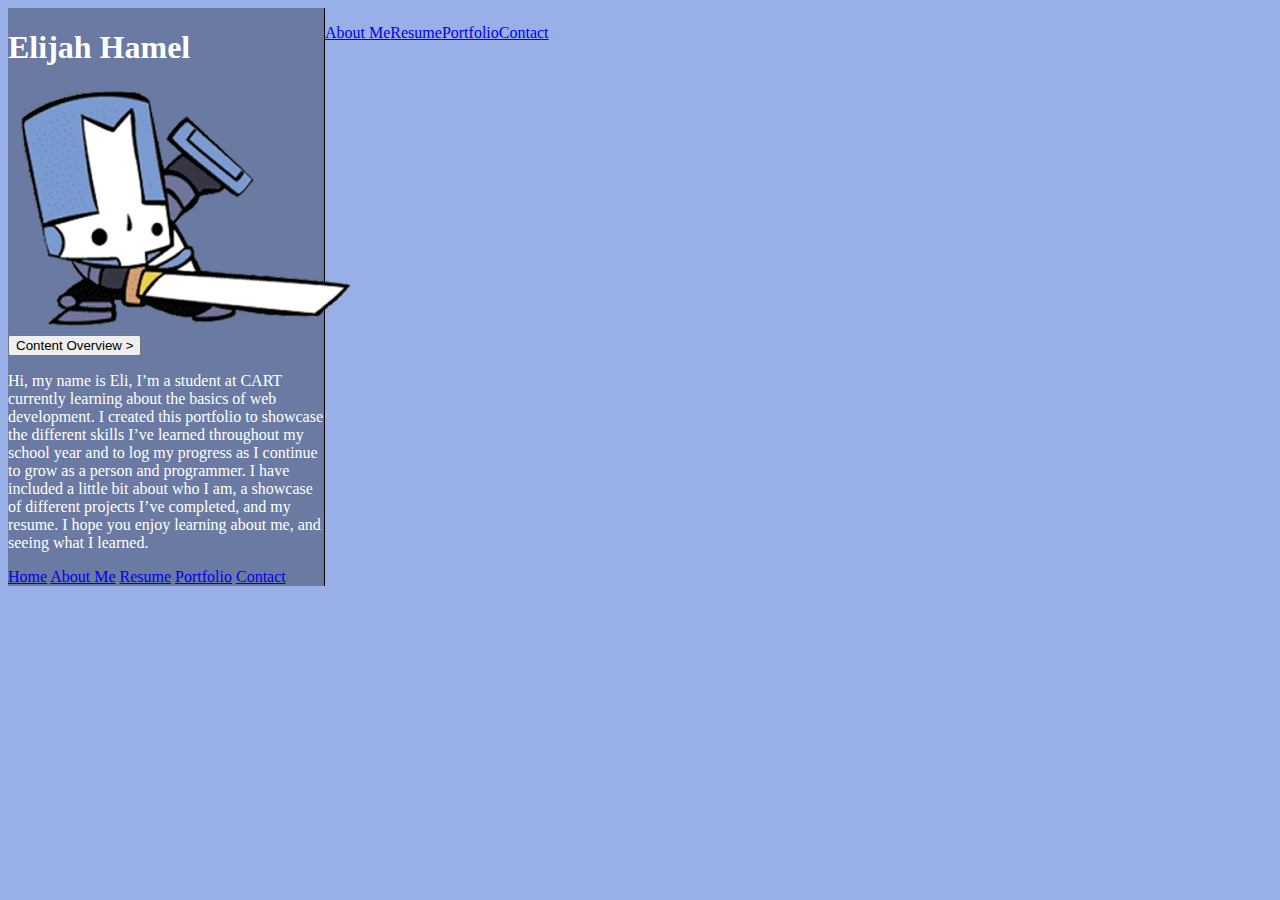
<file: index.html>
<!DOCTYPE html>
<html lang="en">

<head>
    <meta charset="UTF-8">
    <meta name="viewport" content="width=device-width, initial-scale=1.0">
    <title>Eli's Portfolio | Home</title>
    <link rel="stylesheet" href="style.css">
</head>

<body>
    <section class="orientation">
    <section class="sidebar">
        <div class="topbar">
            <h1 class="big">Elijah Hamel</h1>
            <img class="sol" src="img/blueknight.png" alt="A blue knight from castle crashers">
        </div>
        <div id="begone">
            <div class="intro">
                <div class="content">
                    <button onclick="makeGone()">Content Overview ></button>
                </div>
                <p class="bg">Hi, my name is Eli, I’m a student at CART currently learning about the basics of web development. I
                    created this portfolio to showcase the different skills I’ve learned throughout my school year and
                    to log my progress as I continue to grow as a person and programmer. I have included a little bit about who I am, a
                    showcase of different projects I’ve completed, and my resume. I hope you enjoy learning about me, and seeing what I learned.</p>
            </div>
        </div>
        <div id="come" style="display:none">
            <div class="content">
                <button onclick="comeBack()">Introduction ></button>
            </div>
            <div class="gb">
            <p>
                Welcome to my portfolio. I am a student learning the fundamentals about web development, with
                experience in HTML, CSS, and JavaScript. I created this website to showcase the skills I’ve developed so
                far and to share my work with others who may be interested in what I’m building. This site includes
                several key pages:
            </p>
            <ul>
                <li>About me - This page is a brief summary of who I am, my interest, what has inspired me to get into
                    web development, and my future goals.</li>

                <li>Portfolio - This shows a collection of the projects, or certain aspects of said projects, that I am
                    most proud of. This is to demonstrate what I’ve learned and how I use these skills.</li>

                <li>Resume - Recreation of my resume in HTML that shows my education, experience, and skills.</li>

                <li>Contact - A way to contact me, whether for questions, or feedback on my work. This will include most
                    of my professional contact information as well as a link to my linkedin profile.</li>
            </ul>
            <p>Each page is clear and easy to navigate, making it easy to learn about me while allowing me to demonstrate
                what I’ve created along with my classmates throughout the schoolyear.</p>
            </div>
        </div>
        <div class="navigation">
            <a href="index.html">Home</a>
            <a href="about.html">About Me</a>
            <a href="resume.html">Resume</a>
            <a href="portfolio.html">Portfolio</a>
            <a class="n" href="contact.html">Contact</a>
        </div>
    </section>
    <section class="options">
        <div class="ovaa">
            <a href="about.html">
            <div class="abtme">
                    <p class="absa">About Me</p>
                </div>
            </a>
            </div>
            <div class="ovar">
                <a href="resume.html">
                <div class="resume">
                    <p class="absr">Resume</p>
                </div>
            </a>
            </div>
            <div class="ovap">
            <a href="portfolio.html">
                <div class="port">
                    <p class="absp">Portfolio</p>
                </div>
            </a>
            </div>
            <div class="ovac">
                <a href="contact.html">
                <div class="contat">
                    <p class="absc">Contact</p>
                </div>
            </a>
            </div>
    </section>
    </section>



    <script src="script.js"></script>
</body>

</html>
</file>
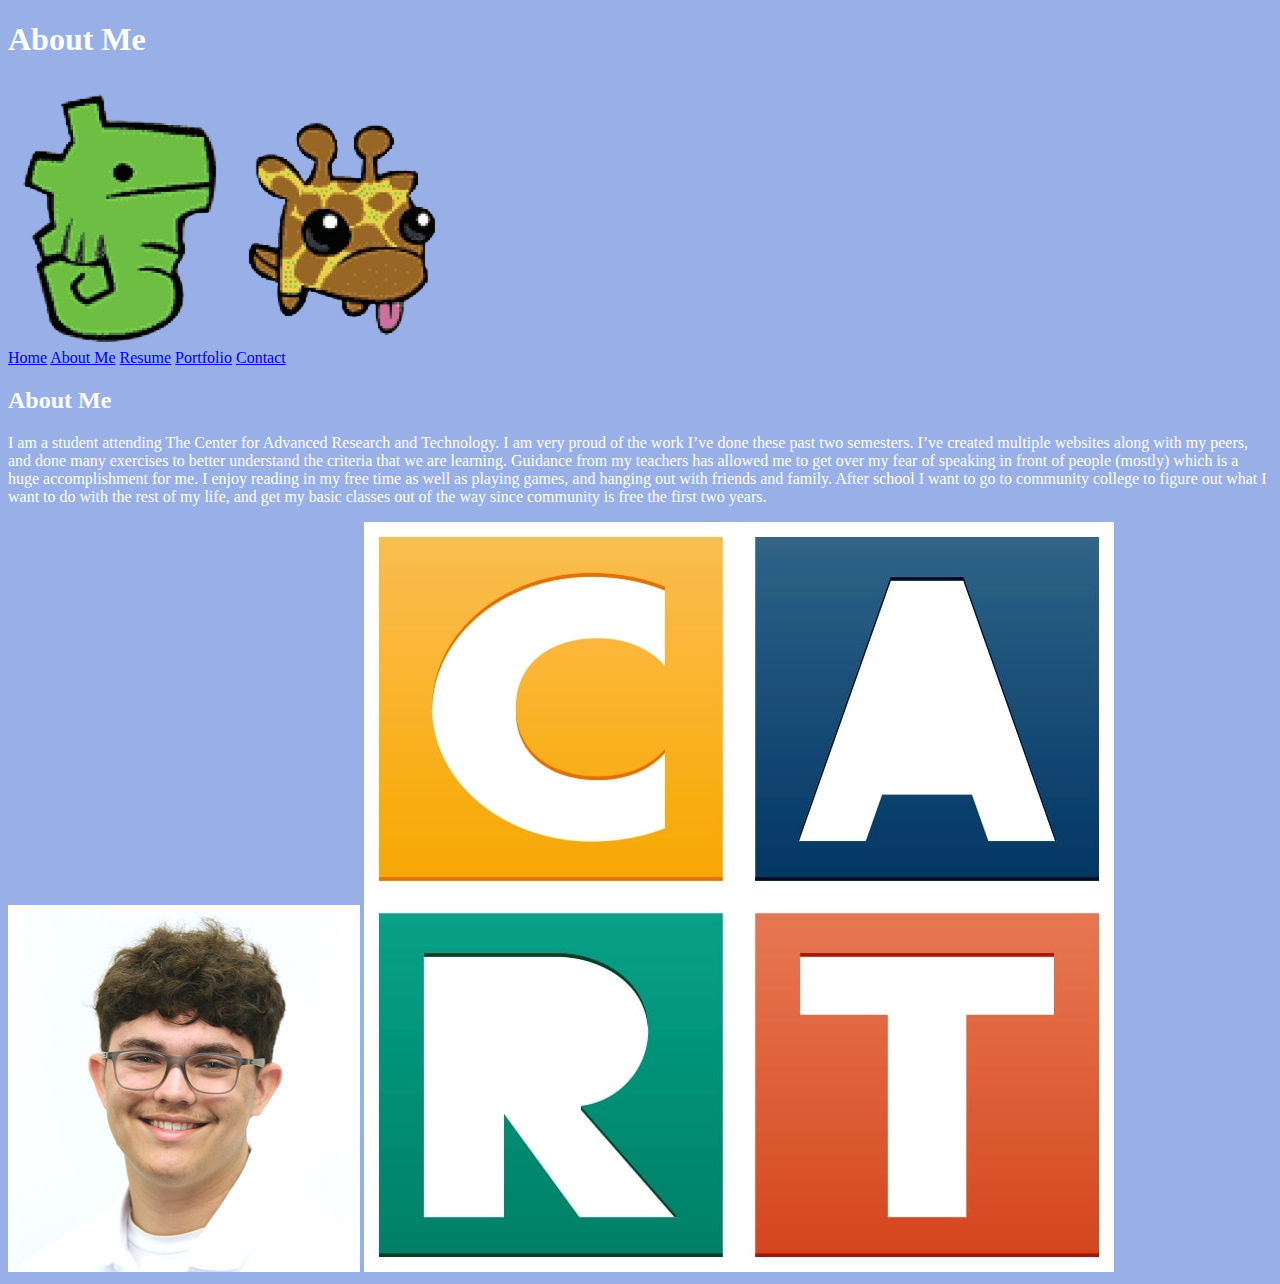
<file: about.html>
<!DOCTYPE html>
<html lang="en">

<head>
    <meta charset="UTF-8">
    <meta name="viewport" content="width=device-width, initial-scale=1.0">
    <title>Eli's Portfolio | About Me</title>
    <link rel="stylesheet" href="style.css">
</head>

<body>
    <div class="flexpapa">
    <section class="sidebara">
        <div class="topbar">
            <h1 class="big">About Me</h1>
        </div>
        <img class="petsmol" src="img/liza.png" alt="a lizard pet from the game castle crashers">
        <img id="muv" class="petsmol" src="img/gira.png" alt="a giraffe pet from the game castle crashers">
        <div class="navigation">
            <a href="index.html">Home</a>
            <a href="about.html">About Me</a>
            <a href="resume.html">Resume</a>
            <a href="portfolio.html">Portfolio</a>
            <a href="contact.html">Contact</a>
        </div>
    </section>
    <section class="cent">
        <div class="upbox">
            <h2>About Me</h2>
            <p>I am a student attending The Center for Advanced Research and Technology. I am very proud of the work
                I’ve done these past two semesters. I’ve created multiple websites along with my peers, and done many
                exercises to better understand the criteria that we are learning. Guidance from my teachers has allowed
                me to get over my fear of speaking in front of people (mostly) which is a huge accomplishment for me. I
                enjoy reading in my free time as well as playing games, and hanging out with friends and family. After
                school I want to go to community college to figure out what I want to do with the rest of my life, and
                get my basic classes out of the way since community is free the first two years.
            </p>
        </div>
        <div class="im12">
            <img class="im1" src="img/hansumguy.jpg" alt="A picture of my devilishly handsome face">
            <img class="im2" src="img/cart.jpg" alt="A picture of the CART logo">
        </div>
        </section>
    </div>

    <script src="script.js"></script>
</body>

</html>
</file>
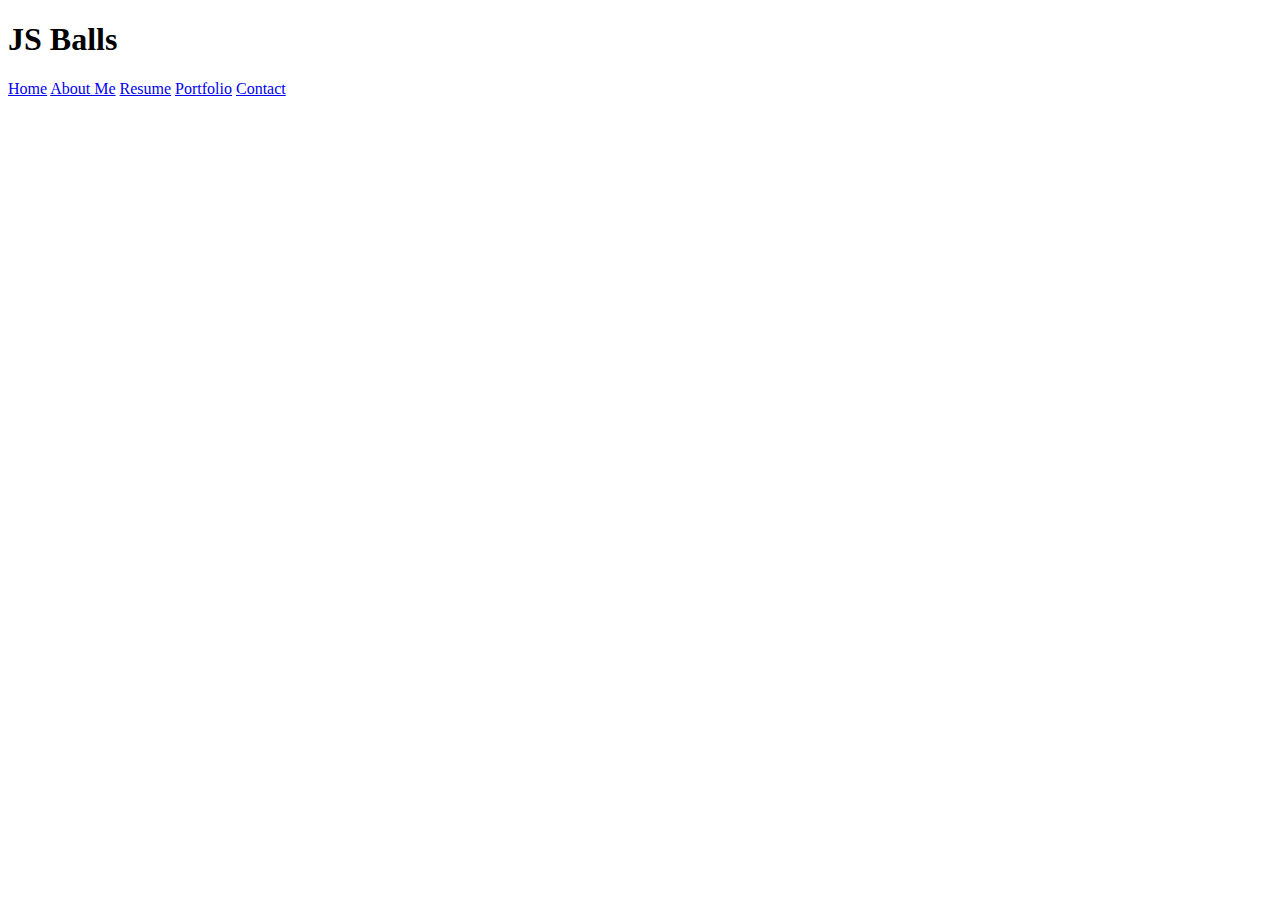
<file: balls.html>
<!DOCTYPE html>
<html lang="en">
<head>
    <meta charset="UTF-8">
    <meta name="viewport" content="width=\, initial-scale=1.0">
    <title>Document</title>
</head>
<body>
    <section class="sidebar">
        <div class="topbar">
            <h1>JS Balls</h1>
        </div>
        <div class="navigation">
            <a href="index.html">Home</a>
            <a href="about.html">About Me</a>
            <a href="resume.html">Resume</a>
            <a href="portfolio.html">Portfolio</a>
            <a href="contact.html">Contact</a>
        </div>
    </section>
    <section class="rigt">
        <div class="imaag">
            <img>
            <img>
        </div>
        <div class="cann">
            <h2></h2>
            <p></p>
        </div>
    </section>
</body>
</html>
</file>
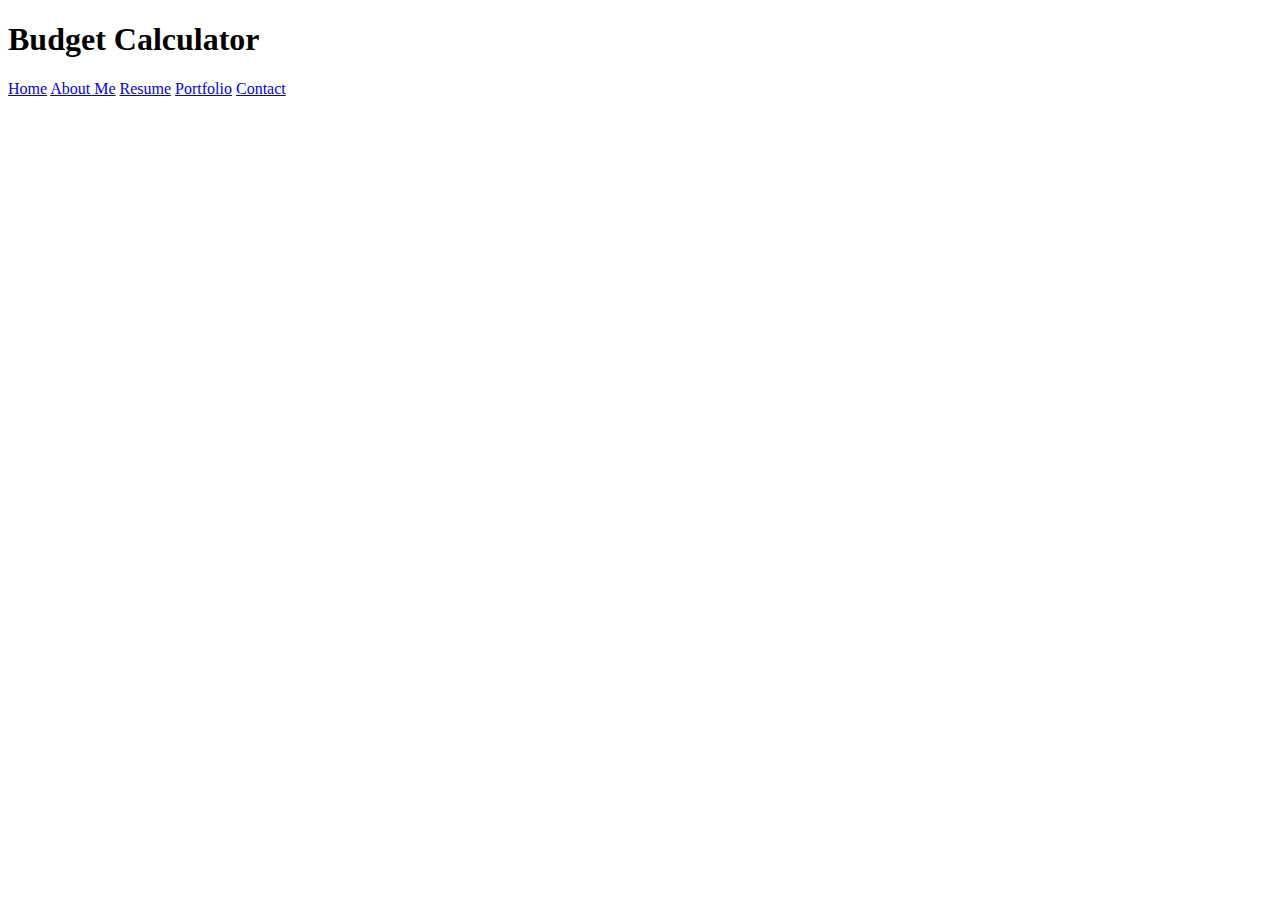
<file: budg.html>
<!DOCTYPE html>
<html lang="en">
<head>
    <meta charset="UTF-8">
    <meta name="viewport" content="width=device-width, initial-scale=1.0">
    <title>Document</title>
</head>
<body>
    <section class="sidebar">
        <div class="topbar">
            <h1>Budget Calculator</h1>
        </div>
        <div class="navigation">
            <a href="index.html">Home</a>
            <a href="about.html">About Me</a>
            <a href="resume.html">Resume</a>
            <a href="portfolio.html">Portfolio</a>
            <a href="contact.html">Contact</a>
        </div>
    </section>
    <section class="rigt">
        <div class="imaag">
            <img>
            <img>
        </div>
        <div class="cann">
            <h2></h2>
            <p></p>
        </div>
    </section>
</body>
</html>
</file>
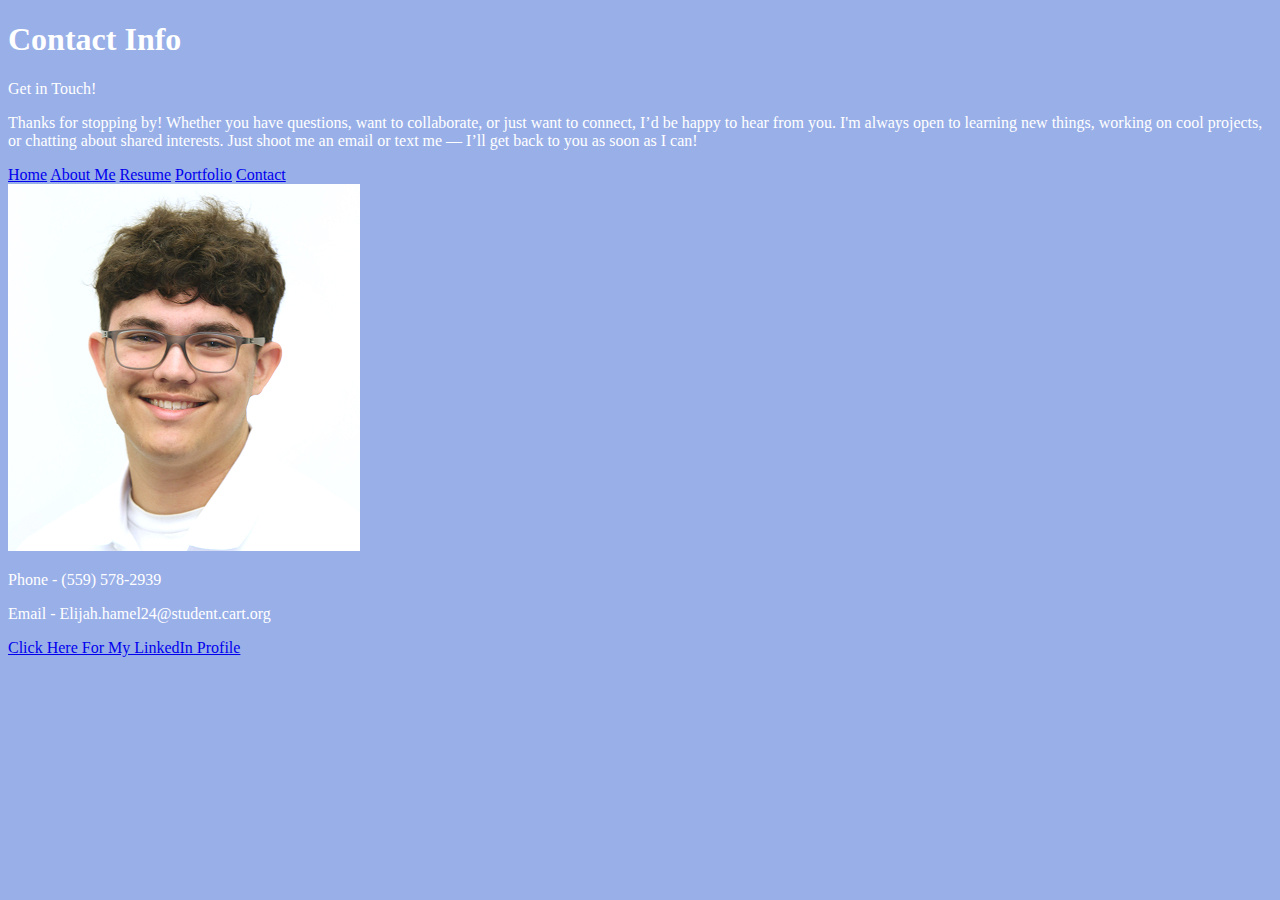
<file: contact.html>
<!DOCTYPE html>
<html lang="en">
<head>
    <meta charset="UTF-8">
    <meta name="viewport" content="width=device-width, initial-scale=1.0">
    <title>Eli's Portfolio | Content</title>
    <link rel="stylesheet" href="style.css">
</head>
<body>
    <div class="flexpapa">
    <section class="sidebarc">
        <div class="topbar">
            <h1 class="big">Contact Info</h1>
        </div>
        <div class="muva">
            <p>Get in Touch!</p>
            <p>Thanks for stopping by! Whether you have questions, want to collaborate, or just want to connect, I’d be happy to hear from you. I'm always open to learning new things, working on cool projects, or chatting about shared interests. Just shoot me an email or text me — I’ll get back to you as soon as I can!</p>
        </div>
        <div class="navigation">
            <a href="index.html">Home</a>
            <a href="about.html">About Me</a>
            <a href="resume.html">Resume</a>
            <a href="portfolio.html">Portfolio</a>
            <a href="contact.html">Contact</a>
        </div>
    </section>
    <div class="boix">
        <div class="cotain">
            <img src="img/hansumguy.jpg" alt="An incredibly cute super hot and handsome dude">
        </div>
        <div class="info">
            <p>Phone - (559) 578-2939</p>
            <p>Email - Elijah.hamel24@student.cart.org</p>
            <a class="offsite" href="https://www.linkedin.com/in/elijah-hamel-4284b8365/">Click Here For My LinkedIn Profile</a>
        </div>
        <div>
            <p></p>
            <p></p>
        </div>
    </div>
    </div>
</body>
</html>
</file>
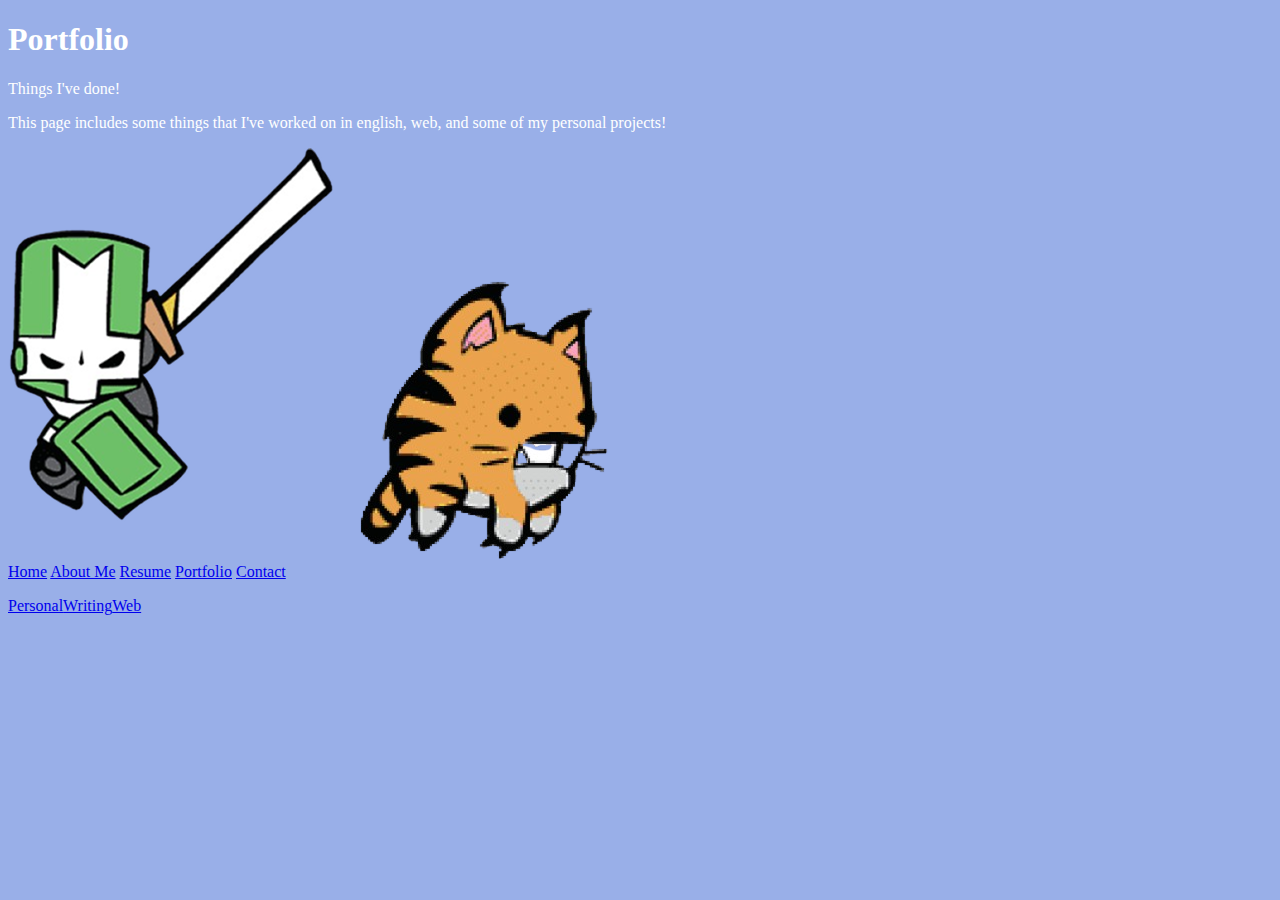
<file: portfolio.html>
<!DOCTYPE html>
<html lang="en">

<head>
    <meta charset="UTF-8">
    <meta name="viewport" content="width=device-width, initial-scale=1.0">
    <title>Eli's Portfolio | Portfolio</title>
    <link rel="stylesheet" href="style.css">
</head>

<body>
    <div class="flexpapa">
    <section class="sidebarp">
            <div class="topbar">
                <h1 class="big">Portfolio</h1>
            </div>
            <div class="bunda">
                <p class="uunda">Things I've done!</p>
                <p>This page includes some things that I've worked on in english, web, and some of my personal projects!</p>
            </div>
            <img class="petsmol" src="img/greenknight.png" alt="the green knight from castle crashers">
            <img id="muv2" class="petsmol2" src="img/tiga.png" alt="a tiger pet from castle crashers">
        <div class="navigation">
            <a href="index.html">Home</a>
            <a href="about.html">About Me</a>
            <a href="resume.html">Resume</a>
            <a href="portfolio.html">Portfolio</a>
            <a href="contact.html">Contact</a>
        </div>
    </section>
    <section class="options">
        <div class="ovaa">
            <a href="personal.html">
            <div class="perc">
                    <p class="absa">Personal</p>
                </div>
            </a>
            </div>
            <div class="ovar">
                <a href="writing.html">
                <div class="writing">
                    <p class="absr">Writing</p>
                </div>
            </a>
            </div>
            <div class="ovaw">
            <a href="webd.html">
                <div class="port">
                    <p class="absw">Web</p>
                </div>
            </a>
            </div>
    </section>
</div>



    <script src="script.js"></script>
</body>

</html>
</file>
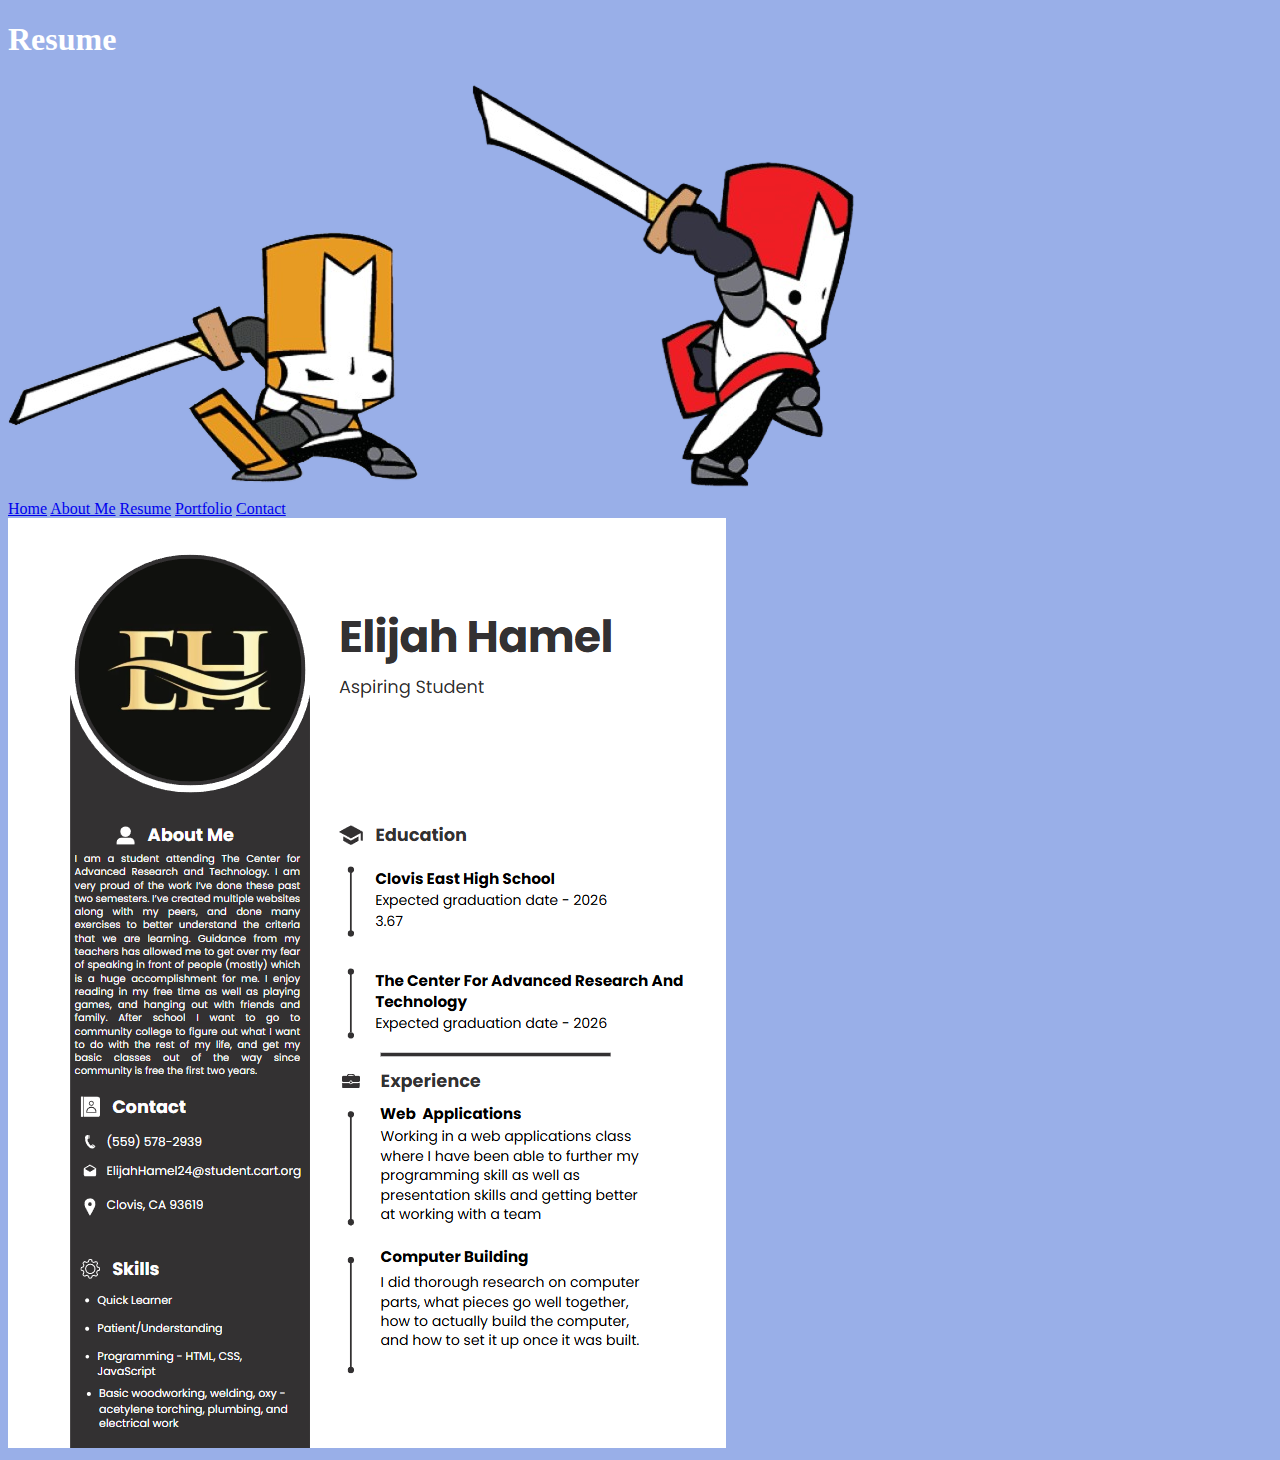
<file: resume.html>
<!DOCTYPE html>
<html lang="en">
<head>
    <meta charset="UTF-8">
    <meta name="viewport" content="width=device-width, initial-scale=1.0">
    <title>Eli's Portfolio | Resume</title>
    <link rel="stylesheet" href="style.css">
</head>
<body>
    <div class="flexpapa">
    <section class="sidebarr">
        <div class="topbar">
            <h1 class="big">Resume</h1>
        </div>
        <img id="mooove" class="biga" src="img/orangeknight.png">
        <img id="moove" class="biga" src="img/redknight.png">
        <div class="navigation">
            <a href="index.html">Home</a>
            <a href="about.html">About Me</a>
            <a href="resume.html">Resume</a>
            <a href="portfolio.html">Portfolio</a>
            <a href="contact.html">Contact</a>
        </div>
    </section>
    <img class="resumeimg" src="img/res.png" alt="a picture of my resume">
</div>
</body>
</html>
</file>
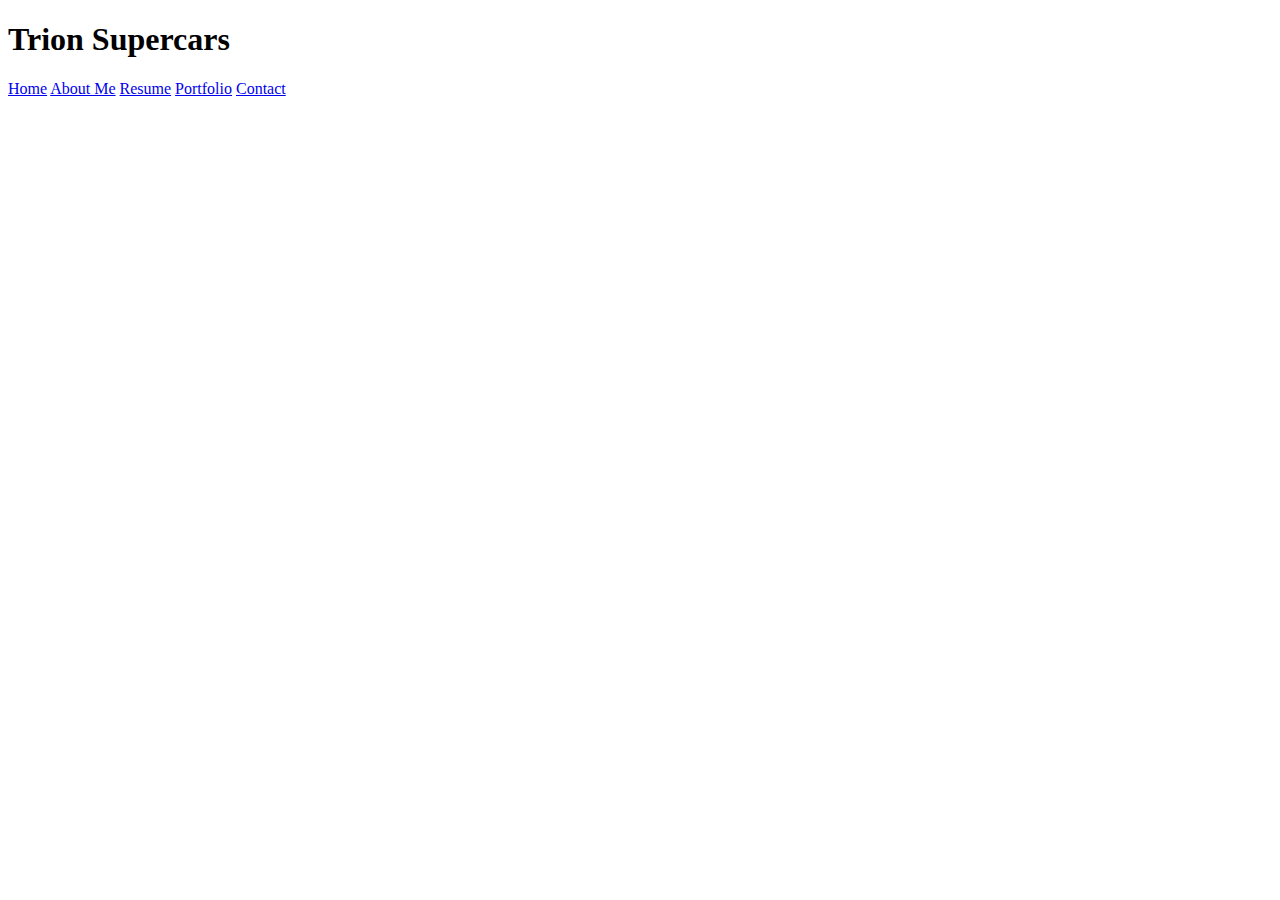
<file: supa.html>
<!DOCTYPE html>
<html lang="en">
<head>
    <meta charset="UTF-8">
    <meta name="viewport" content="width=device-width, initial-scale=1.0">
    <title>Document</title>
</head>
<body>
    <section class="sidebar">
        <div class="topbar">
            <h1>Trion Supercars</h1>
        </div>
        <div class="navigation">
            <a href="index.html">Home</a>
            <a href="about.html">About Me</a>
            <a href="resume.html">Resume</a>
            <a href="portfolio.html">Portfolio</a>
            <a href="contact.html">Contact</a>
        </div>
    </section>
    <section class="rigt">
        <div class="imaag">
            <img>
            <img>
        </div>
        <div class="cann">
            <h2></h2>
            <p></p>
        </div>
    </section>
</body>
</html>
</file>
<file: style.css>
body {
    background-color: rgb(153, 175, 232);
    color: white;
}

.sidebar {
    display: flex;
    flex-direction: column;
    border-right: black 1px solid;
    max-width: 25%;
    height: 100%;
    background-color: rgb(0, 0, 0, 30%);
}

.options {
    display: flex;
    flex-direction: row;
    flex-wrap: wrap;

}

.orientation {
    display: flex;
}
</file>
